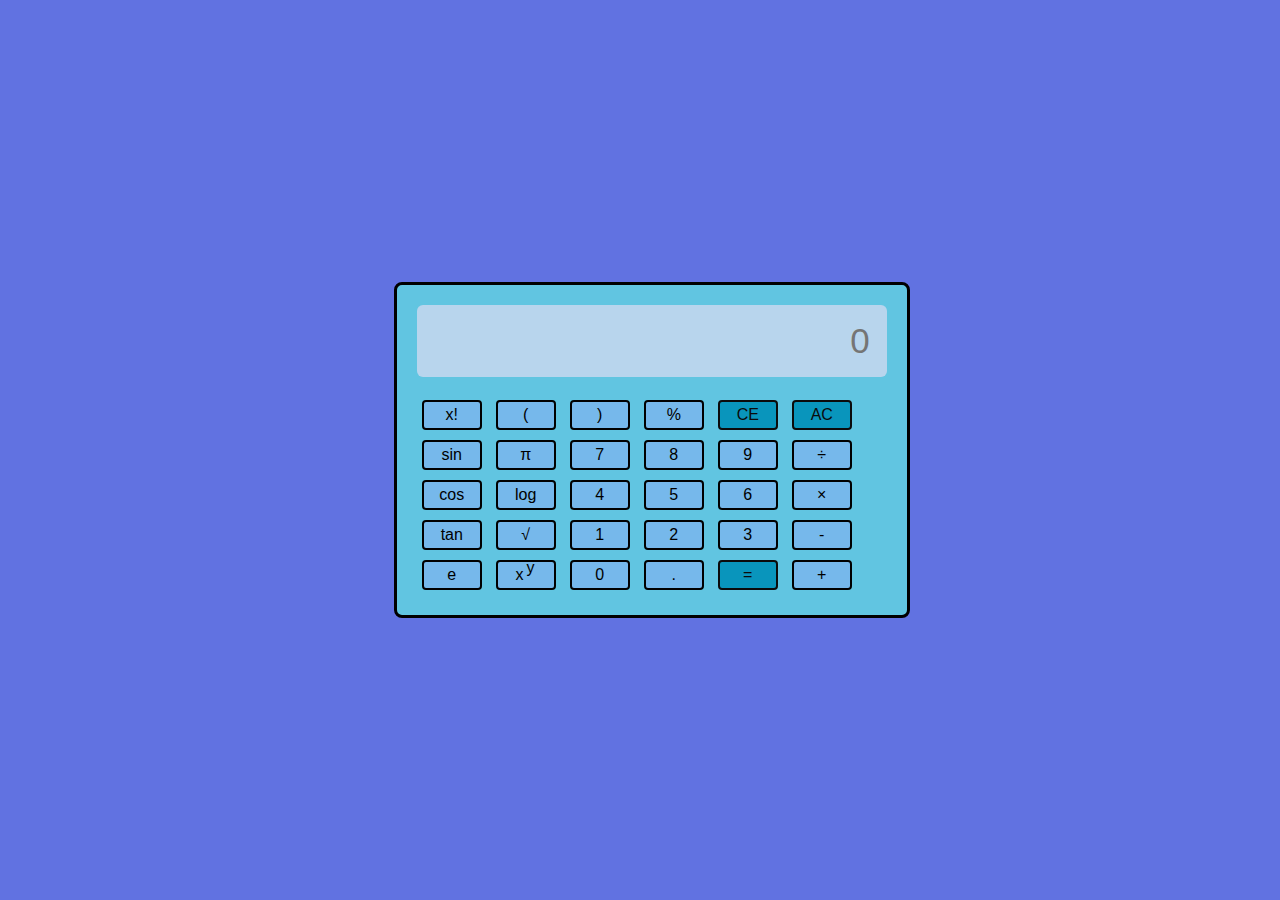
<file: Calculator/index.html>
<!DOCTYPE html>
<html lang="en">
  <head>
    <meta charset="UTF-8" />
    <meta name="viewport" content="width=device-width, initial-scale=1.0" />
    <title>Scientific Calculator</title>
    <link rel="stylesheet" href="style.css" />
    <link
      rel="stylesheet"
      type="text/css"
      href="https://stackpath.bootstrapcdn.com/font-awesome/4.7.0/css/font-awesome.min.css"
    />
  </head>
  <body>
    <div class="container">
      <div class="display">
        <input id="screen" type="text" placeholder="0" />
      </div>

      <div class="btns">
        <div class="row">
          <button onclick="fact()">x!</button>
          <button class="btn">(</button>
          <button class="btn">)</button>
          <button class="btn">%</button>
          <button id="ce" onclick="backspc()">CE</button>
          <button id="ac" onclick="screen.value=''">AC</button>
        </div>

        <div class="row">
          <button onclick="sin()">sin</button>
          <button onclick="pi()">π</button>
          <button class="btn">7</button>
          <button class="btn">8</button>
          <button class="btn">9</button>
          <button class="btn">÷</button>
        </div>

        <div class="row">
          <button onclick="cos()">cos</button>
          <button onclick="log()">log</button>
          <button class="btn">4</button>
          <button class="btn">5</button>
          <button class="btn">6</button>
          <button class="btn">×</button>
        </div>

        <div class="row">
          <button onclick="tan()">tan</button>
          <button onclick="sqrt()">√</button>
          <button class="btn">1</button>
          <button class="btn">2</button>
          <button class="btn">3</button>
          <button class="btn">-</button>
        </div>

        <div class="row">
          <button onclick="e()">e</button>
          <button onclick="pow()">
            x
            <span style="position: relative; bottom: 0.4em; right: 0.1em"
              >y</span
            >
          </button>
          <button class="btn">0</button>
          <button class="btn">.</button>
          <button
            id="eval"
            onclick="screen.value=eval(screen.value),calculate()"
          >
            =
          </button>
          <button class="btn">+</button>
        </div>
      </div>
    </div>
    <script src="script.js"></script>
  </body>
</html>
</file>
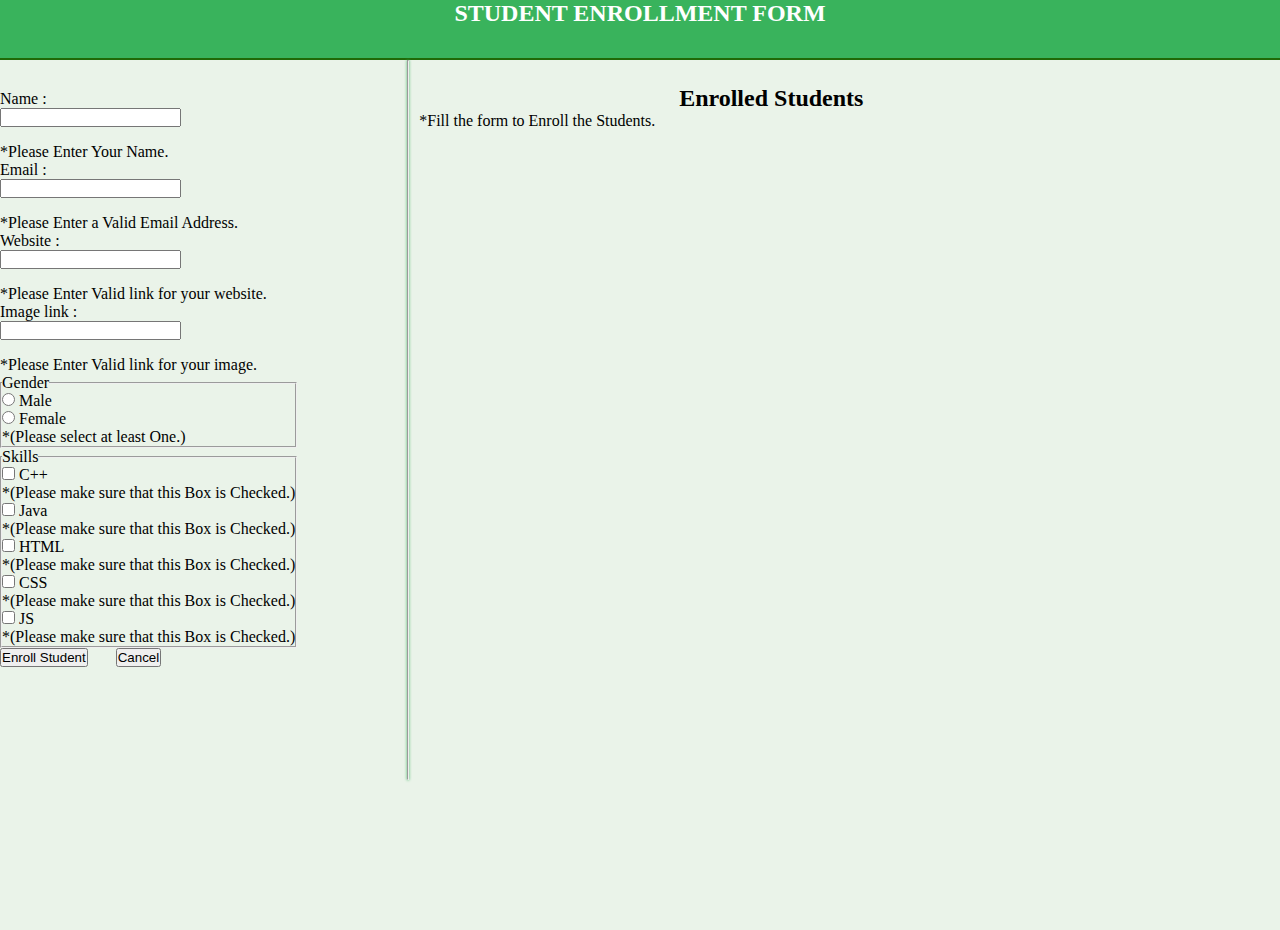
<file: Registration-Form/index.html>
<!DOCTYPE html>
<html lang="en">
  <head>
    <meta charset="UTF-8" />
    <meta http-equiv="X-UA-Compatible" content="IE=edge" />
    <meta name="viewport" content="width=device-width,initial-scale=1" />
    <link rel="stylesheet" href="style.css" />
    <script defer="defer" src="script.js"></script>
    <link
      rel="stylesheet"
      href="https://cdn.jsdelivr.net/npm/bootstrap@4.6.0/dist/css/bootstrap.min.css"
      integrity="sha384-B0vP5xmATw1+K9KRQjQERJvTumQW0nPEzvF6L/Z6nronJ3oUOFUFpCjEUQouq2+l"
      crossorigin="anonymous"
    />
    <title>Student Enrollment Form</title>
  </head>
  <body>
    <div class="nav-bar"><h2>STUDENT ENROLLMENT FORM</h2></div>
    <div class="student row">
      <div class="enroll-student col-md">
        <form
          action=""
          id="userForm"
          class="main-form form-check needs-validation"
          novalidate
        >
          <div class="form-group row">
            <label for="name" class="col-sm-2 col-form-label">Name :</label>
            <div class="col-sm-10">
              <input class="form-control" minlength="4" id="name" required />
              <div class="invalid-feedback">*Please Enter Your Name.</div>
            </div>
          </div>
          <div class="form-group row">
            <label for="email" class="col-sm-2 col-form-label">Email :</label>
            <div class="col-sm-10">
              <input type="email" class="form-control" id="email" required />
              <div class="invalid-feedback">
                *Please Enter a Valid Email Address.
              </div>
            </div>
          </div>
          <div class="form-group row">
            <label for="website" class="col-sm-2 col-form-label"
              >Website :</label
            >
            <div class="col-sm-10">
              <input type="url" class="form-control" id="website" required />
              <div class="invalid-feedback">
                *Please Enter Valid link for your website.
              </div>
            </div>
          </div>
          <div class="form-group row">
            <label for="image" class="col-sm-2 col-form-label"
              >Image link :</label
            >
            <div class="col-sm-10">
              <input type="url" class="form-control" id="image" required />
              <div class="invalid-feedback">
                *Please Enter Valid link for your image.
              </div>
            </div>
          </div>
          <fieldset class="form-group row">
            <legend class="col-form-label col-sm-2 float-sm-left pt-0">
              Gender
            </legend>
            <div class="col-sm-10">
              <div class="form-check">
                <input
                  class="form-check-input"
                  type="radio"
                  name="gender"
                  id="male"
                  value="Male"
                  required
                />
                <label class="form-check-label" for="male">Male</label>
              </div>
              <div class="form-check">
                <input
                  class="form-check-input"
                  type="radio"
                  name="gender"
                  id="female"
                  value="Female"
                />
                <label class="form-check-label" for="female">Female</label>
                &nbsp;
                <div class="invalid-feedback">
                  *(Please select at least One.)
                </div>
              </div>
            </div>
          </fieldset>
          <fieldset class="form-group row">
            <legend class="col-form-label col-sm-2 float-sm-left pt-0">
              Skills
            </legend>
            <div class="col-sm-10">
              <div class="form-check form-check-inline">
                <input
                  class="form-check-input"
                  type="checkbox"
                  name="skill"
                  id="C++"
                  value="CPP"
                />
                <label class="form-check-label" for="java">C++</label> &nbsp;
                <div class="invalid-feedback">
                  *(Please make sure that this Box is Checked.)
                </div>
              </div>
              <div class="form-check form-check-inline">
                <input
                  class="form-check-input"
                  type="checkbox"
                  name="skill"
                  id="java"
                  value="Java"
                />
                <label class="form-check-label" for="java">Java</label> &nbsp;
                <div class="invalid-feedback">
                  *(Please make sure that this Box is Checked.)
                </div>
              </div>
              <div class="form-check form-check-inline">
                <input
                  class="form-check-input"
                  type="checkbox"
                  name="skill"
                  id="html"
                  value="HTML"
                />
                <label class="form-check-label" for="html">HTML</label> &nbsp;
                <div class="invalid-feedback">
                  *(Please make sure that this Box is Checked.)
                </div>
              </div>
              <div class="form-check form-check-inline">
                <input
                  class="form-check-input"
                  type="checkbox"
                  name="skill"
                  id="css"
                  value="CSS"
                />
                <label class="form-check-label" for="css">CSS</label> &nbsp;
                <div class="invalid-feedback">
                  *(Please make sure that this Box is Checked.)
                </div>
              </div>
              <div class="form-check form-check-inline">
                <input
                  class="form-check-input"
                  type="checkbox"
                  name="skill"
                  id="js"
                  value="JS"
                />
                <label class="form-check-label" for="html">JS</label> &nbsp;
                <div class="invalid-feedback">
                  *(Please make sure that this Box is Checked.)
                </div>
              </div>
            </div>
          </fieldset>
          <button type="submit" class="btn btn-primary">Enroll Student</button>
          &nbsp; &nbsp; &nbsp;
          <button type="reset" class="btn btn-danger">Cancel</button>
        </form>
      </div>
      <hr class="seperation-border" />
      <div id="enrolled-students" class="col-md col-12">
        <div class="enroll-heading"><h2>Enrolled Students</h2></div>
        <span id="span">*Fill the form to Enroll the Students.</span>
      </div>
    </div>
  </body>
</html>
</file>
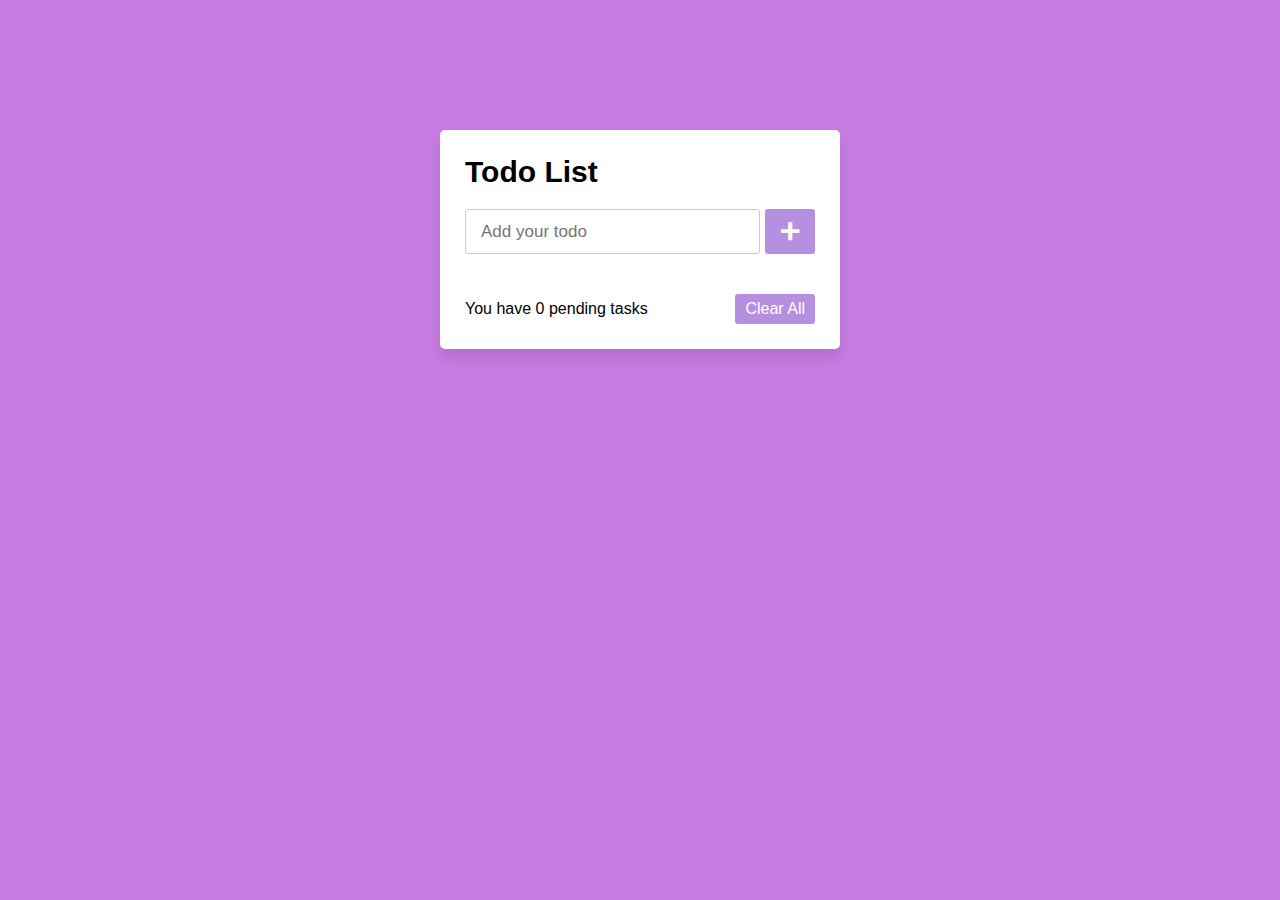
<file: To-Do-List/index.html>
<!DOCTYPE html>
<html lang="en">
  <head>
    <meta charset="UTF-8" />
    <meta name="viewport" content="width=device-width, initial-scale=1.0" />
    <title>Todo App</title>
    <link rel="stylesheet" href="style.css" />
    <link
      rel="stylesheet"
      href="https://cdnjs.cloudflare.com/ajax/libs/font-awesome/5.15.3/css/all.min.css"
    />
  </head>
  <body>
    <div class="wrapper">
      <header>Todo List</header>
      <div class="inputField">
        <input type="text" placeholder="Add your todo" />
        <button><i class="fas fa-plus"></i></button>
      </div>
      <ul class="todoList">
        <!-- data comes from local storage -->
      </ul>
      <div class="footer">
        <span>You have <span class="pendingTasks"></span> pending tasks</span>
        <button>Clear All</button>
      </div>
    </div>

    <script src="index.js"></script>
  </body>
</html>
</file>
<file: Calculator/style.css>
body {
  padding: 0;
  margin: 0;
  display: flex;
  justify-content: center;
  align-items: center;
  min-height: 100vh;
  user-select: none;
  background: #6172e1;
}

.container {
  margin-left: 1.5em;
  padding: 20px;
  border-radius: 8px;
  border-style: solid;
  background-color: #61c5e1;
}

.row button {
  width: 60px;
  height: 30px;
  font-size: 16px;
  border: 2px;
  border-style: solid;
  margin: 5px;
  border-radius: 4px;
  transition: 0.1s;
  background-color: rgb(118, 184, 235);
}

.row button:hover {
  background: #4a76b0;
}

.display #screen {
  margin-bottom: 0.5em;
  width: auto;
  height: 70px;
  font-size: 35px;
  outline: none;
  border: none;
  text-align: right;
  padding-right: 0.5em;
  background: #b8d5ed;
  border-radius: 6px;
}

#eval,
#ac,
#ce {
  background: #0995bc;
  color: #0b0b0b;
  border: 2px;
  border-style: solid;
}

#eval:hover,
#ac:hover,
#ce:hover {
  background: #4a76b0;
}
</file>
<file: Registration-Form/style.css>
* {
  margin: 0;
  padding: 0;
}

.nav-bar {
  width: 100%;
  height: 60px;
  justify-content: center;
  background-color: #39b35c;
  align-items: center;
  text-align: center;
  box-sizing: border-box;
  border-bottom: solid 2px #206907;
  color: white;
}

.student {
  display: flex;
  gap: 10px;
  height: auto;
  width: 100%;
  background-color: #eaf3e9;
}

.enroll-student {
  margin-top: 30px;
  padding-right: 100px;
  box-sizing: border-box;
}

#enrolled-students {
  margin-top: 25px;
  margin-bottom: 15px;
  justify-content: center;
  width: 55%;
  height: calc(100vh - 70px);
  overflow: auto;
}

.enroll-heading {
  display: flex;
  justify-content: center;
}

.form-control {
  margin-bottom: 16px;
}

.seperation-border {
  box-sizing: border-box;
  box-shadow: 0px 0px 3px 0px #39b35c;
  width: 1.3px;
  height: 80vh;
  background: #39b35c;
}

@media screen and (max-width: 768px) {
  hr.seperation-border {
    height: 0;
  }
}

.sectionHeading {
  display: flex;
  align-items: center;
  background-color: #7fb93a;
  color: #fff;
  box-sizing: border-box;
  border: solid 2px #4d8d46;
}

.sectionHeading > p {
  padding: 10px 12px;
  margin: 0;
  font-size: 20px;
  font-weight: 700;
}

.description {
  box-sizing: border-box;
  border-right: solid 2px #4d8d46;
  margin-bottom: 0;
  width: 70%;
}

.Image {
  margin-bottom: 0;
  width: 30%;
}

.infoText {
  margin: 0;
  padding: 0;
}

.userName {
  font-weight: bold;
}

.wrapper {
  box-sizing: border-box;
  display: flex;
  align-items: center;
  width: 100%;
  height: 130px;
  justify-content: space-between;
  border: solid 2px #4d8d46;
  border-top: none;
  position: relative;
}

.userDeleteBtn {
  position: absolute;
  top: 0px;
  right: 0px;
  border: none;
  background-color: transparent;
  font-size: 25px;
  transform: rotate(45deg);
  display: block;
}

.wrapper:nth-child(odd) {
  background-color: #fff;
}
.wrapper:nth-child(even) {
  background-color: #ffffff;
}

.textInfoContainer {
  width: 70%;
  height: 100%;
  box-sizing: border-box;
  border-right: solid 2px #4d8d46;
  padding: 10px;
}

.imageContainer {
  width: 30%;
  height: 100%;
  display: flex;
  align-items: center;
  justify-content: center;
  padding: 10px;
  box-sizing: border-box;
}

.userImage {
  height: auto;
  width: 105px;
}
</file>
<file: To-Do-List/style.css>
* {
  margin: 0;
  padding: 0;
  box-sizing: border-box;
  font-family: "Helvetica", sans-serif;
}
::selection {
  color: #fbf6f6;
  background: rgb(162, 105, 232);
}
body {
  width: 100%;
  height: 100vh;
  padding: 10px;
  background: #c77ce3;
}
.wrapper {
  background: #ffffff;
  max-width: 400px;
  width: 100%;
  margin: 120px auto;
  padding: 25px;
  border-radius: 5px;
  box-shadow: 0px 10px 15px rgba(0, 0, 0, 0.1);
}
.wrapper header {
  font-size: 30px;
  font-weight: 600;
}
.wrapper .inputField {
  margin: 20px 0;
  width: 100%;
  display: flex;
  height: 45px;
}
.inputField input {
  width: 85%;
  height: 100%;
  outline: none;
  border-radius: 3px;
  border: 1px solid #ccc;
  font-size: 17px;
  padding-left: 15px;
  transition: all 0.3s ease;
}
.inputField input:focus {
  border-color: #741de7;
}
.inputField button {
  width: 50px;
  height: 100%;
  border: none;
  color: #fff;
  margin-left: 5px;
  font-size: 21px;
  outline: none;
  background: #8747cc;
  cursor: pointer;
  border-radius: 3px;
  opacity: 0.6;
  pointer-events: none;
  transition: all 0.3s ease;
}
.inputField button:hover,
.footer button:hover {
  background: #6313d2;
}
.inputField button.active {
  opacity: 1;
  pointer-events: auto;
}
.wrapper .todoList {
  max-height: 250px;
  overflow-y: auto;
}
.todoList li {
  position: relative;
  list-style: none;
  margin-bottom: 8px;
  background: #f2f2f2;
  border-radius: 3px;
  padding: 10px 15px;
  cursor: default;
  overflow: hidden;
  word-wrap: break-word;
}
.todoList li .icon {
  position: absolute;
  right: 0px;
  top: 50%;
  transform: translateY(-50%);
  background: #e74c3c;
  width: 45px;
  text-align: center;
  color: #fff;
  padding: 10px 15px;
  border-radius: 0 3px 3px 0;
  cursor: pointer;
  transition: all 0.2s ease;
}

.wrapper .footer {
  display: flex;
  width: 100%;
  margin-top: 20px;
  align-items: center;
  justify-content: space-between;
}
.footer button {
  padding: 6px 10px;
  border-radius: 3px;
  border: none;
  outline: none;
  color: #fff;
  font-weight: 400;
  font-size: 16px;
  margin-left: 5px;
  background: #8747cc;
  cursor: pointer;
  user-select: none;
  opacity: 0.6;
  pointer-events: none;
  transition: all 0.3s ease;
}
.footer button.active {
  opacity: 1;
  pointer-events: auto;
}
</file>
